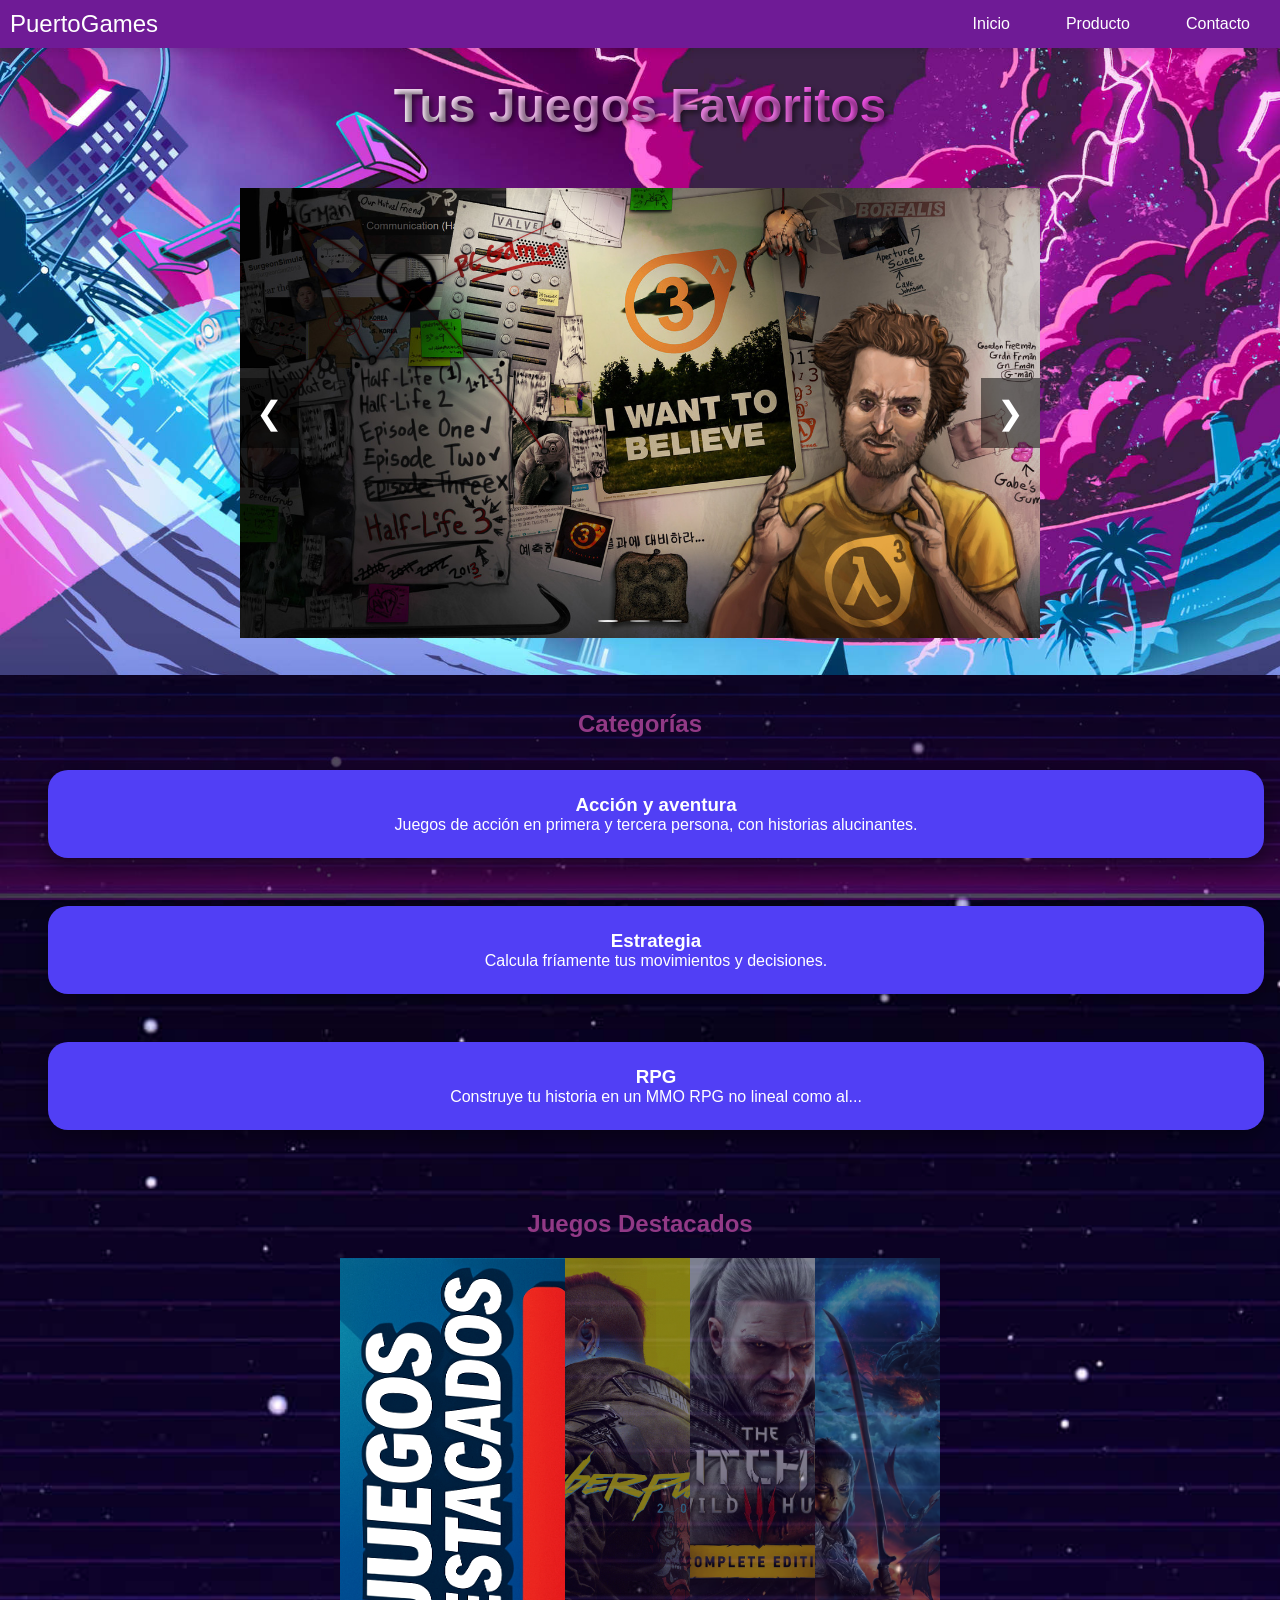
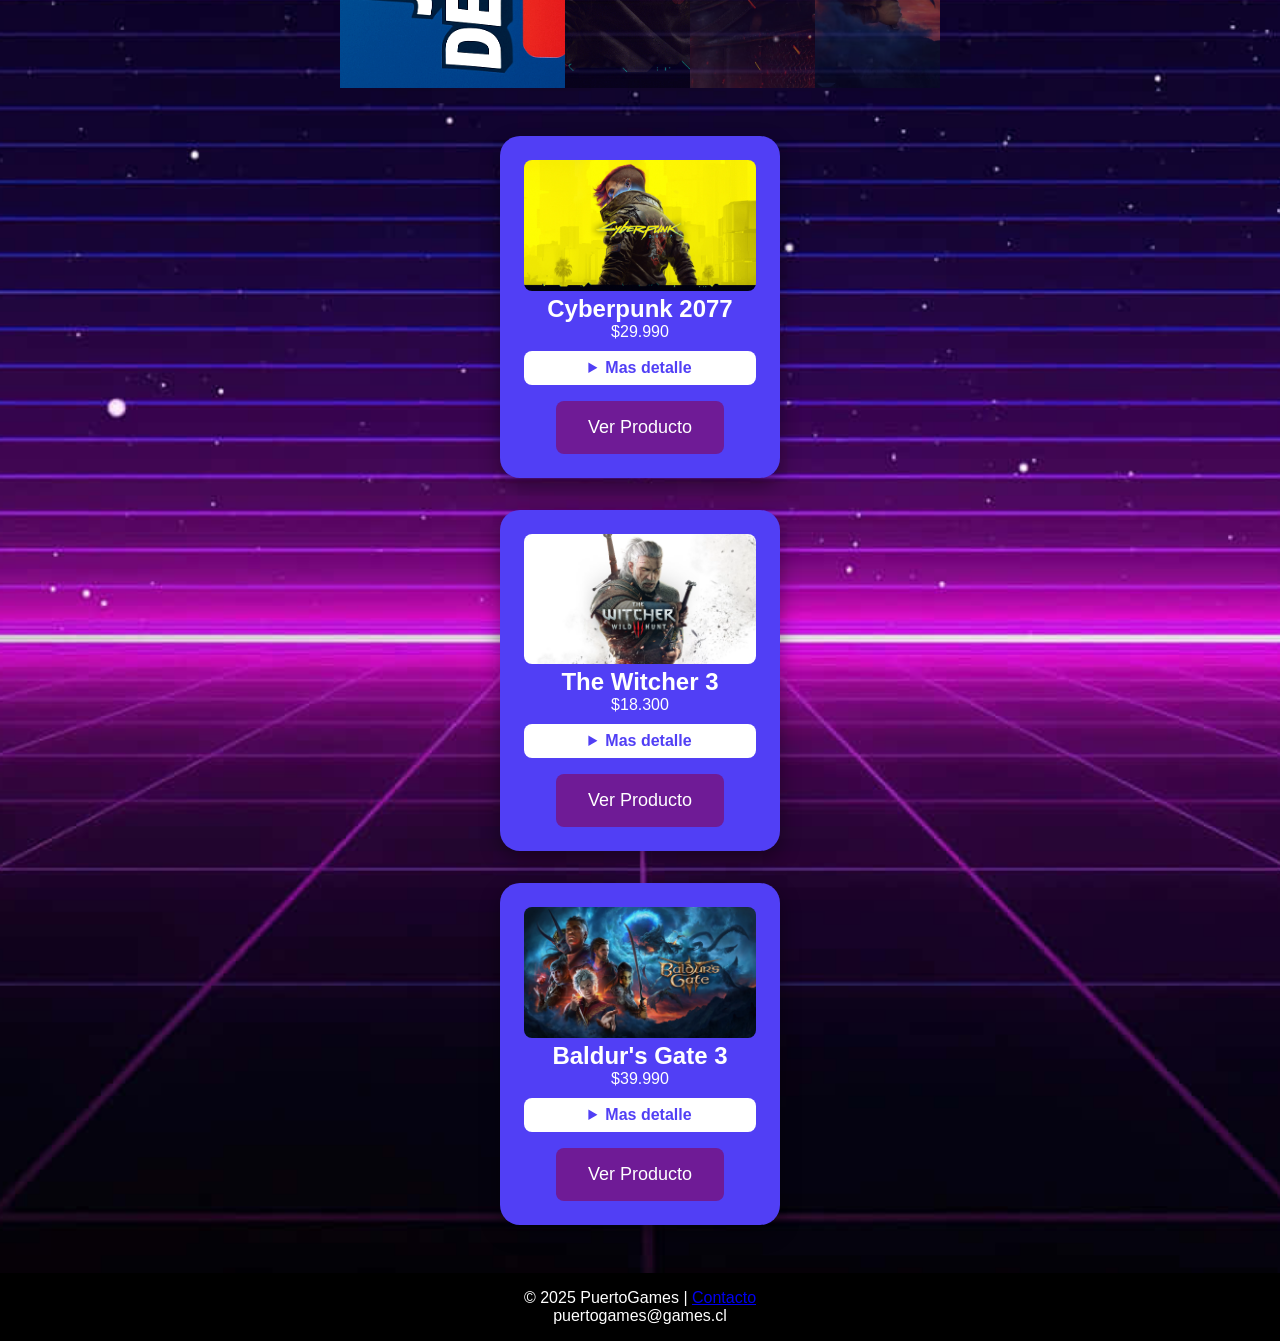
<file: index.html>
<!DOCTYPE html>
<html lang="es">
<head>
  <meta charset="UTF-8">
  <meta name="viewport" content="width=device-width, initial-scale=1.0">
  <title>PuertoGames | Inicio</title>
  <link rel="stylesheet" href="css/styles.css">
</head>
<body class="bodycontacto" style="background: url('fondo.jpg') no-repeat center/cover; background-size: cover;"><!-- Fondo (detrás de todo) -->
  <!-- Fondo para el Hero (solo cubre la seccion hero) -->
  <div class="hero-background" style="
    position: absolute;
    top: 0;
    left: 0;
    width: 100%;
    height: 75vh;
    background: url('hr.jpg') no-repeat center/cover;
    z-index: -1;
  "></div>

  <!-- Fondo (detras de todo) -->
  <div class="body-background" style="
    position: fixed;
    top: 0;
    left: 0;
    width: 100%;
    height: 100%;
    background: url('fondo.jpg') no-repeat center/cover;
    z-index: -2;
    opacity: .3;
  "></div>

  <!-- Barra de navegación -->
  <nav class="navbar">
    <div class="logo">PuertoGames</div>
    <ul class="nav-links">
      <li><a href="index.html">Inicio</a></li>
      <li><a href="producto.html">Producto</a></li>
      <li><a href="contacto.html">Contacto</a></li>
    </ul>
  </nav>

  <!-- Hero Slider -->
  <section class="hero">
    <h1>Tus Juegos Favoritos</h1>
    <div class="slider-container">
      <div class="slider">
        <img src="hl3.jpg" alt="hl3esreal" class="slide active">
        <img src="psp.jpg" alt="play" class="slide">
        <img src="xbox.jpg" alt="xbox" class="slide">
      </div>
     <!-- Boton para ir al slide anterior -->
<button class="prev" onclick="moveSlide(-1)">&#10094;</button>

<!-- Boton para ir al siguiente slide -->
<button class="next" onclick="moveSlide(1)">&#10095;</button>

<!-- Contenedor de Lineas de navegacion -->
<div class="lineas">
  <!-- Linea para el primer slide -->
  <span class="linea active" onclick="moveToSlide(0)"></span>

  <!-- Linea para el segundo slide -->
  <span class="linea" onclick="moveToSlide(1)"></span>

  <!-- Linea para el tercer slide -->
  <span class="linea" onclick="moveToSlide(2)"></span>
</div>

      </div>
    </div>
  </section>

  <!-- Categorias -->
  <section class="categorias">
    <h2>Categorías</h2>
    <a href="producto.html" class="categoria">
      <h3>Acción y aventura</h3>
      <p>Juegos de acción en primera y tercera persona, con historias alucinantes.</p>
    </a>
    <a href="producto.html" class="categoria">
      <h3>Estrategia</h3>
      <p>Calcula fríamente tus movimientos y decisiones.</p>
    </a>
    <a href="producto.html" class="categoria">
      <h3>RPG</h3>
      <p>Construye tu historia en un MMO RPG no lineal como al...</p>
    </a>
  </section>

  <!-- Juegos destacados -->
  <section class="productos-destacados">
    <h2>Juegos Destacados</h2>
    <section class="galeria">
      <img src="destacados.png" alt="imagen1">
      <img src="cyber.jpg" alt="imagen2">
      <img src="witcher.webp" alt="imagen3">
      <img src="bal.jpg" alt="imagen4">
    </section>
<!-- Cyberpunk 2077 -->
    <div class="producto">
      <img src="cyber.jpg" alt="Juego destacado">
      <h3>Cyberpunk 2077</h3>
      <p>$29.990</p>
      <details>
        <summary>Mas detalle</summary>
        <p>Explora una ciudad futurista en un mundo abierto lleno de acción y decisiones.</p>
        <div style="display: flex; justify-content: center; padding: 10px 0;">
          <iframe width="320" height="180" src="https://www.youtube.com/embed/qIcTM8WXFjk" frameborder="0" allowfullscreen></iframe>
        </div>
      </details>
      <a href="producto.html" class="boton">Ver Producto</a>
    </div>
<!-- The Witcher 3 -->
    <div class="producto">
      <img src="tw.avif" alt="Juego destacado">
      <h3>The Witcher 3</h3>
      <p>$18.300</p>
      <details>
        <summary>Mas detalle</summary>
        <p>Acompaña a Geralt de Rivia en una épica aventura de fantasía y monstruos.</p>
        <div style="display: flex; justify-content: center; padding: 10px 0;">
          <iframe width="320" height="180" src="https://www.youtube.com/embed/c0i88t0Kacs" frameborder="0" allowfullscreen></iframe>
        </div>
      </details>
      <a href="producto.html" class="boton">Ver Producto</a>
    </div>
<!-- Baldur's Gate 3 -->
    <div class="producto">
      <img src="bal.jpg" alt="Juego destacado"> 
      <h3>Baldur's Gate 3</h3>
      <p>$39.990</p>
      <details>
        <summary>Mas detalle</summary>
        <p>Vive una intensa aventura de rol basada en el universo de Dungeons & Dragons.</p>
        <div style="display: flex; justify-content: center; padding: 10px 0;">
          <iframe width="320" height="180" src="https://www.youtube.com/embed/WvMf_DcyWbI" frameborder="0" allowfullscreen></iframe>
        </div>
      </details>
      <a href="producto.html" class="boton">Ver Producto</a>
    </div>
  </section>

  <!-- Footer -->
  <footer class="footer">
    <p>© 2025 PuertoGames | <a href="contacto.html">Contacto</a></p>
    <p>puertogames@games.cl</p>
  </footer>

  <script src="js/slider.js"></script>
</body>
</html>
</file>
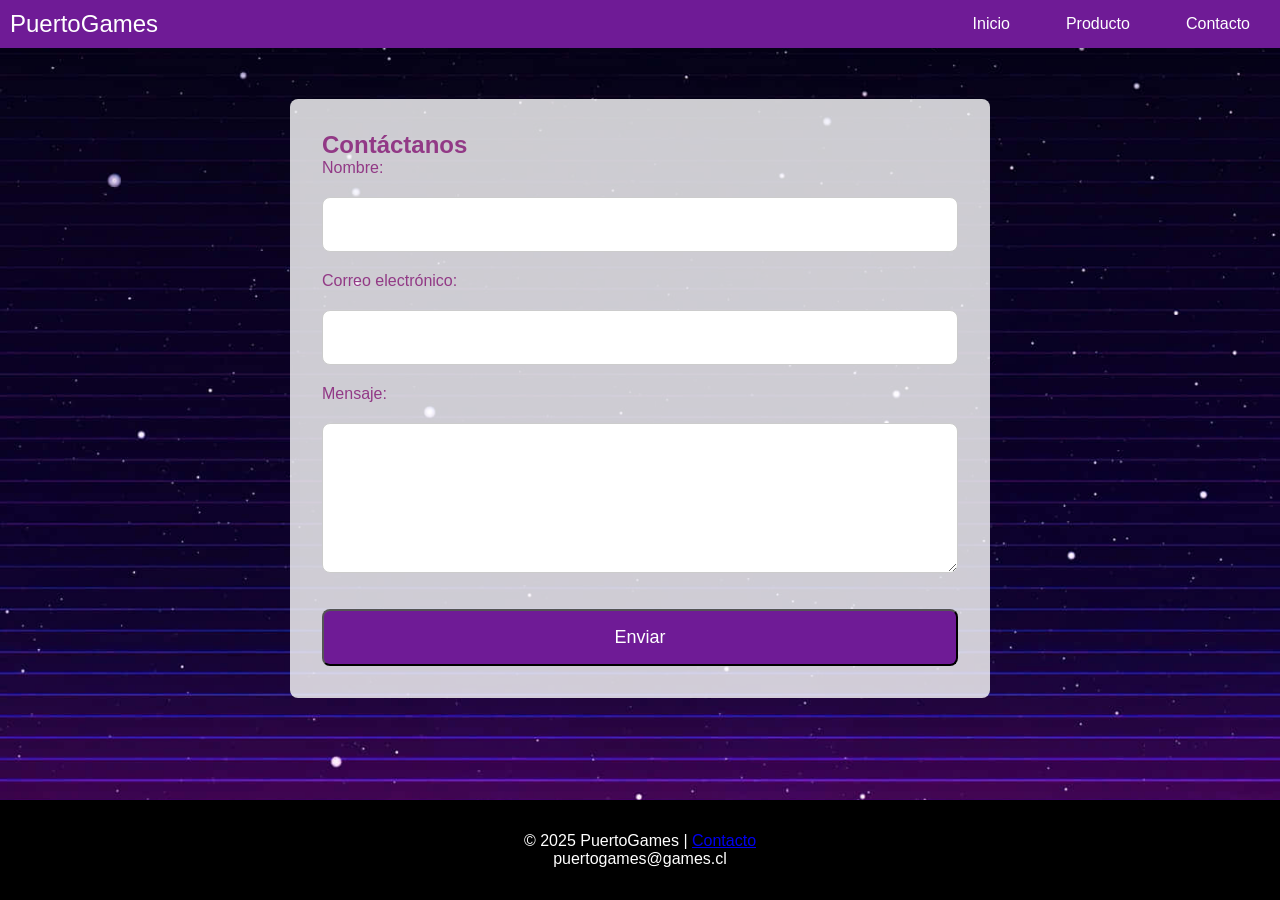
<file: contacto.html>
<!DOCTYPE html>
<html lang="es">
<head>
  <meta charset="UTF-8">
  <meta name="viewport" content="width=device-width, initial-scale=1.0">
  <title>PuertoGames | Contacto</title>
  <link rel="stylesheet" href="css/styles.css">
</head>
<body class="bodycontacto" style="background: url('fondo.jpg') no-repeat center/cover; background-size: cover;">
    
  <div class="body-background" style="
    position: fixed;
    top: 0;
    left: 0;
    width: 100%;
    height: 100%;
    background: url('fondo.jpg') no-repeat center/cover;
    z-index: -2;
    opacity: .3;
  "></div>

  <!-- NAVBAR -->
  <nav class="navbar">
    <div class="logo">PuertoGames</div>
    <ul class="nav-links">
      <li><a href="index.html">Inicio</a></li>
      <li><a href="producto.html">Producto</a></li>
      <li><a href="contacto.html">Contacto</a></li>
    </ul>
  </nav>

  <!-- FORMULARIO CONTACTO -->
  <section class="formulario-contacto">
    <h1>Contáctanos</h1>
    <form>
      <label for="nombre">Nombre:</label>
      <input type="text" id="nombre" required>

      <label for="correo">Correo electrónico:</label>
      <input type="email" id="correo" required>

      <label for="mensaje">Mensaje:</label>
      <textarea id="mensaje" rows="5" required></textarea>

      <button type="submit" class="boton">Enviar</button>
    </form>
  </section>

  <!-- FOOTER -->
  <footer class="footer">
    <footer class="footer">
      <p>© 2025 PuertoGames | <a href="contacto.html">Contacto</a></p>
      <p>puertogames@games.cl</p>
    </footer>

</body>
</html>
</file>
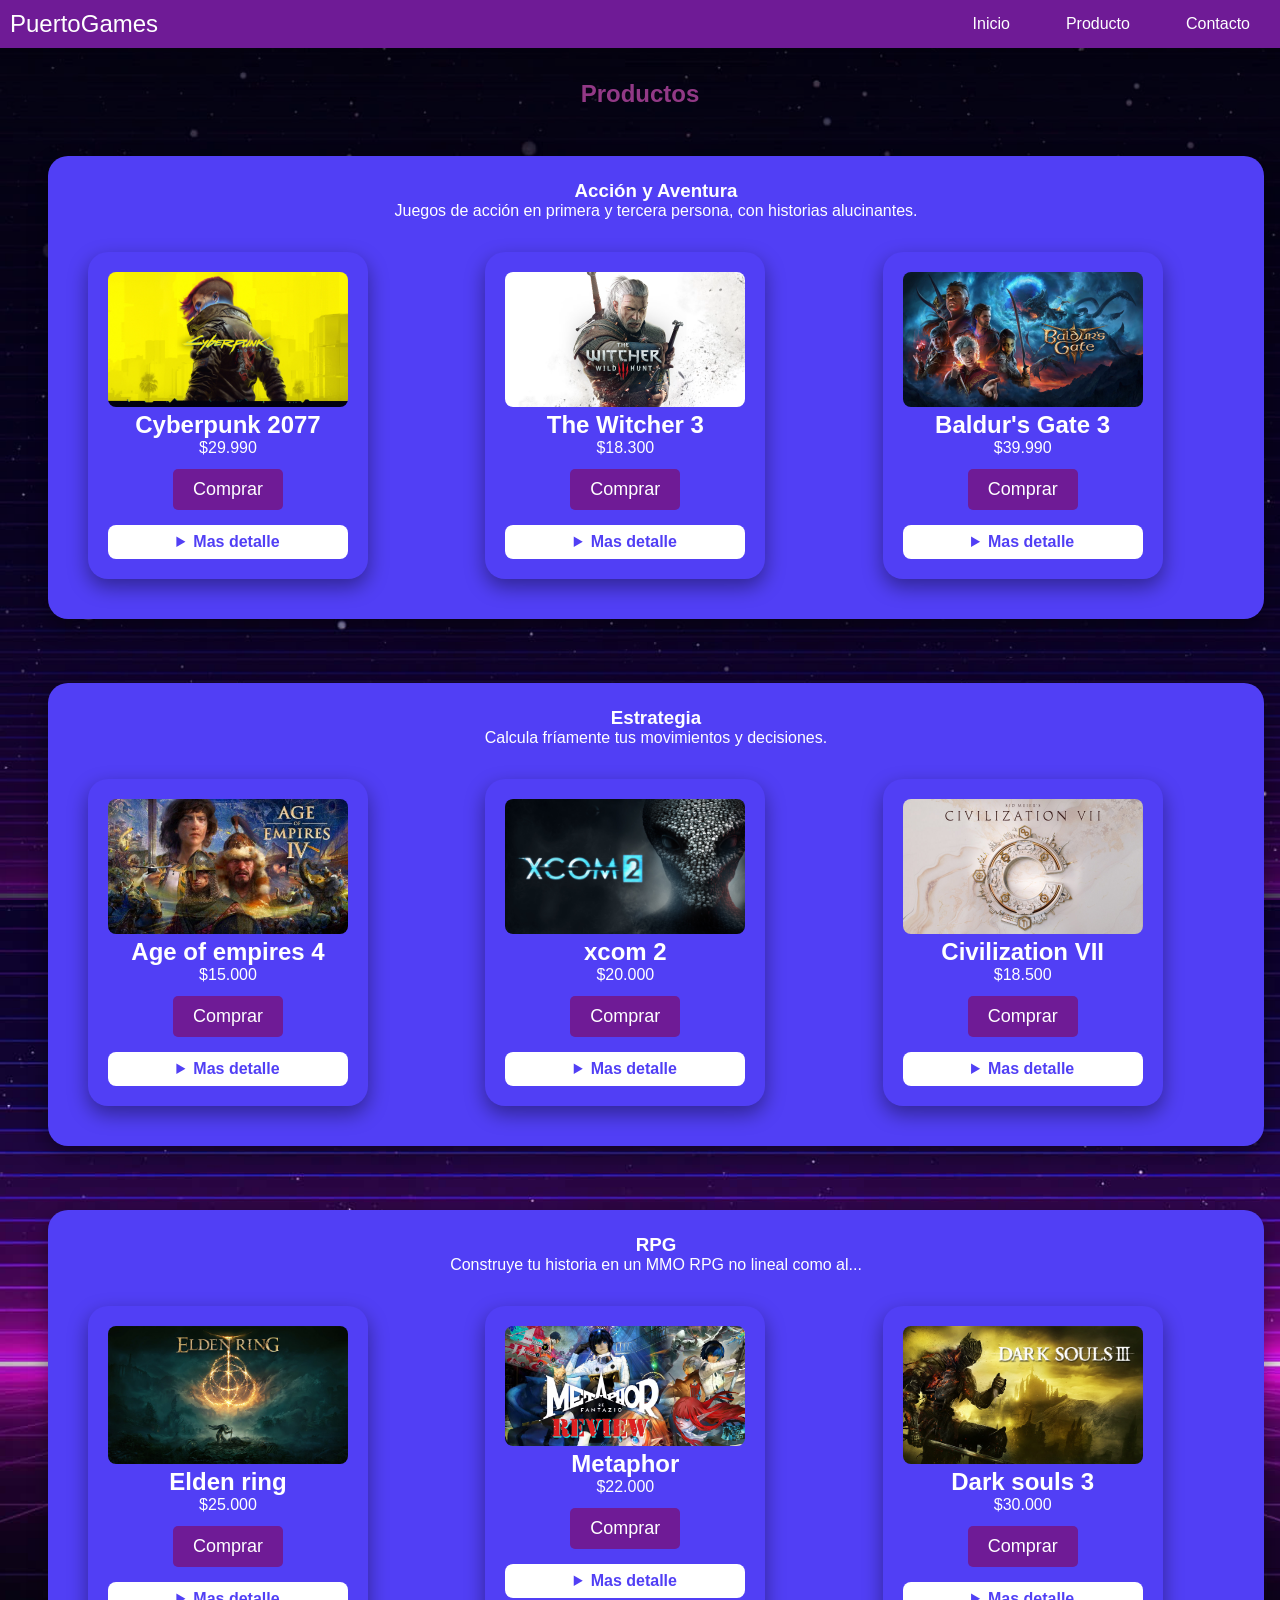
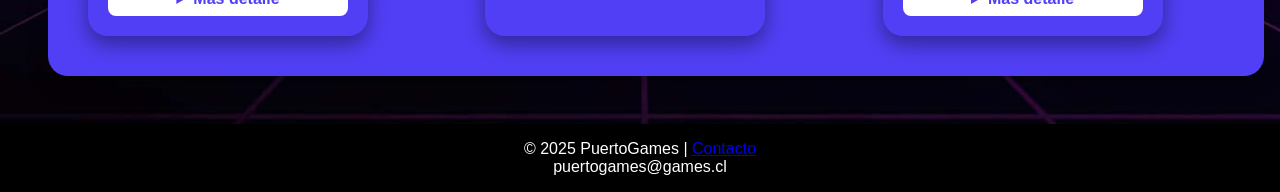
<file: producto.html>
<!DOCTYPE html>
<html lang="es">
<head>
  <meta charset="UTF-8">
  <meta name="viewport" content="width=device-width, initial-scale=1.0">
  <title>PuertoGames | Producto</title>
  <link rel="stylesheet" href="css/styles.css">
</head>
<body class="bodycontacto" style="background: url('fondo.jpg') no-repeat center/cover; background-size: cover;"> <!-- crear efectode las 2 img -->
  
  <div class="body-background" style="
    position: fixed;
    top: 0;
    left: 0;
    width: 100%;
    height: 100%;
    background: url('fondo.jpg') no-repeat center/cover;
    z-index: -2;
    opacity: .3;
  "></div><!-- para combinar con la otra imagen-->

  <!-- Barra de navegación -->
  <nav class="navbar">
    <div class="logo">PuertoGames</div>
    <ul class="nav-links">
      <li><a href="index.html">Inicio</a></li>
      <li><a href="producto.html">Producto</a></li>
      <li><a href="contacto.html">Contacto</a></li>
    </ul>
  </nav>

  <!-- Sección de Categorías -->
  <section class="categorias producto-categorias">

    <h2>Productos</h2>

    <!-- Acción y Aventura -->
    <div class="categoria">
      <h3>Acción y Aventura</h3>
      <p>Juegos de acción en primera y tercera persona, con historias alucinantes.</p>
      <div class="juegos">

        <!-- Cyberpunk 2077 -->
        <div class="producto">
          <img src="cyber.jpg" alt="Cyberpunk 2077">
          <h3>Cyberpunk 2077</h3>
          <p>$29.990</p>
          <a href="#" class="boton">Comprar</a>
          <details>
            <summary>Mas detalle</summary>
            <p>Sumérgete en un futuro distópico lleno de acción, donde tus decisiones cambian la historia.</p>
            <iframe src="https://www.youtube.com/embed/qIcTM8WXFjk" frameborder="0" allowfullscreen></iframe>
          </details>
        </div>

        <!-- The Witcher 3 -->
        <div class="producto">
          <img src="tw.avif" alt="The Witcher 3">
          <h3>The Witcher 3</h3>
          <p>$18.300</p>
          <a href="#" class="boton">Comprar</a>
          <details>
            <summary>Mas detalle</summary>
            <p>Vive una aventura épica como Geralt de Rivia en un mundo abierto lleno de monstruos y magia.</p>
            <iframe src="https://www.youtube.com/embed/c0i88t0Kacs" frameborder="0" allowfullscreen></iframe>
          </details>
        </div>

        <!-- Baldur's Gate 3 -->
        <div class="producto">
          <img src="bal.jpg" alt="Baldur's Gate 3">
          <h3>Baldur's Gate 3</h3>
          <p>$39.990</p>
          <a href="#" class="boton">Comprar</a>
          <details>
            <summary>Mas detalle</summary>
            <p>Explora los Reinos Olvidados con combates estratégicos y decisiones que marcan tu camino.</p>
            <iframe src="https://www.youtube.com/embed/WvMf_DcyWbI" frameborder="0" allowfullscreen></iframe>
          </details>
        </div>

      </div>
    </div>

    <!-- Estrategia -->
    <div class="categoria">
      <h3>Estrategia</h3>
      <p>Calcula fríamente tus movimientos y decisiones.</p>
      <div class="juegos">

        <!-- Age of empires 4 -->
        <div class="producto">
          <img src="age.webp" alt="Age of empires 4">
          <h3>Age of empires 4</h3>
          <p>$15.000</p>
          <a href="#" class="boton">Comprar</a>
          <details>
            <summary>Mas detalle</summary>
            <p>Juego de estrategia histórica donde construyes imperios y libras batallas.</p>
            <iframe src="https://www.youtube.com/embed/QFlVNtGJVDU" frameborder="0" allowfullscreen></iframe>
          </details>
        </div>

        <!-- xcom 2 -->
        <div class="producto">
          <img src="xcom.jpg" alt="xcom 2">
          <h3>xcom 2</h3>
          <p>$20.000</p>
          <a href="#" class="boton">Comprar</a>
          <details>
            <summary>Mas detalle</summary>
            <p>Estrategia táctica donde lideras una resistencia contra una invasión alienígena.</p>
            <iframe src="https://www.youtube.com/embed/jVf-lCVYI6k" frameborder="0" allowfullscreen></iframe>
          </details>
        </div>

        <!-- Civilization VII-->
        <div class="producto">
          <img src="civi.avif" alt="Civilization VII">
          <h3>Civilization VII</h3>
          <p>$18.500</p>
          <a href="#" class="boton">Comprar</a>
          <details>
            <summary>Mas detalle</summary>
            <p>Juego de estrategia por turnos donde creas una civilización desde cero.</p>
            <iframe src="https://www.youtube.com/embed/NXdqtwPpB3g" frameborder="0" allowfullscreen></iframe>
          </details>
        </div>

      </div>
    </div>

    <!-- RPG -->
    <div class="categoria">
      <h3>RPG</h3>
      <p>Construye tu historia en un MMO RPG no lineal como al...</p>
      <div class="juegos">

        <!-- Elden ring -->
        <div class="producto">
          <img src="elden.jpg" alt="Elden ring">
          <h3>Elden ring</h3>
          <p>$25.000</p>
          <a href="#" class="boton">Comprar</a>
          <details>
            <summary>Mas detalle</summary>
            <p>RPG de acción de mundo abierto, donde exploras un reino sombrío lleno de enemigos desafiantes, jefes épicos y secretos por descubrir.</p>
            <iframe src="https://www.youtube.com/embed/CptaXqVY6-E" frameborder="0" allowfullscreen></iframe>
          </details>
        </div>

        <!-- Metaphor-->
        <div class="producto">
          <img src="meta.avif" alt="Metaphor">
          <h3>Metaphor</h3>
          <p>$22.000</p>
          <a href="#" class="boton">Comprar</a>
          <details>
            <summary>Mas detalle</summary>
            <p>RPG de fantasía donde exploras un mundo oscuro y místico..</p>
            <iframe src="https://www.youtube.com/embed/yQPk4cVrU_w" frameborder="0" allowfullscreen></iframe>
          </details>
        </div>

        <!-- Dark souls 3-->
        <div class="producto">
          <img src="dk.jpg" alt="Dark souls 3">
          <h3>Dark souls 3</h3>
          <p>$30.000</p>
          <a href="#" class="boton">Comprar</a>
          <details>
            <summary>Mas detalle</summary>
            <p>RPG de acción conocido por su alta dificultad y combates desafiantes.</p>
            <iframe src="https://www.youtube.com/embed/_zDZYrIUgKE" frameborder="0" allowfullscreen></iframe>
          </details>
        </div>

      </div>
    </div>

  </section>

  <!-- Footer -->
  <footer class="footer">
    <p>© 2025 PuertoGames | <a href="contacto.html">Contacto</a></p>
    <p>puertogames@games.cl</p>
  </footer>

</body>
</html>
</file>
<file: css/styles.css>
/* Variables */
:root {
  --color-primario: #1e90ff;
  --color-secundario: #241824;
  --color-texto: #923986;
  --fuente-principal: 'Poppins', sans-serif;
}

/* Margen  */
* {
  margin: 0;
  padding: 0;
  box-sizing: border-box;
}

/* Estilos del body */
body {
  font-family: var(--fuente-principal);
  color: var(--color-texto);
}

/* Barra de navegacion */
.navbar {
  background: rgb(111, 27, 150);
  padding: 10px;
  display: flex;
  justify-content: space-between;
  align-items: center;
  flex-wrap: wrap;
  position: sticky;
  top: 0;
  z-index: 100;
  box-shadow: 0 4px 8px rgba(0,0,0,0.1);
  transition: background-color 0.3s;
}

/* Logo dentro de la barra */
.navbar .logo {
  color: #fff;
  font-size: 24px;
}

/* Contenedor de enlaces de navegacion */
.nav-links {
  list-style: none;
  display: flex;
  gap: 16px;
}

/* Estilos de los enlaces de navegacion */
.nav-links a {
  color: #fff;
  text-decoration: none;
  padding: 12px 20px;
  border-radius: 5px;
  transition: background-color 0.3s;
}

/* Hover de los enlaces de navegacion */
.nav-links a:hover {
  background: #f843e9;
}

/* Seccion Hero principal */
.hero {
  height: 70vh;
  display: flex;
  justify-content: center;
  align-items: center;
  text-align: center;
  color: #fff;
  padding: 0 16px;
  position: relative; 
}

/* Overlay oscuro en Hero */
.hero::before {
  content: '';
  position: absolute;
  top: 0;
  left: 0;
  width: 100%;
  height: 100%;
  background: rgba(0, 0, 0, 0.4);
  z-index: 0;
}

/* Titulo en Hero */
.hero h1 {
  font-size: 48px;
  position: absolute;
  top: 30px;
  left: 50%;
  transform: translateX(-50%);
  color: transparent;
  background: linear-gradient(45deg, #faf7fa, #f843e9);
  -webkit-background-clip: text;
  text-shadow: 3px 3px 5px rgba(0,0,0,0.5);
  font-weight: bold;
  z-index: 1;
}

/* Texto dentro del contenido de Hero */
.hero-content p {
  font-size: 24px;
  margin: 16px 0;
}

/* Contenedor del slider */
.slider-container {
  position: relative;
  top: 50px;
  width: 100%;
  max-width: 800px;
  margin: 32px auto;
}

/* Slider con flexbox */
.slider {
  display: flex;
  overflow: hidden;
}

/* Cada slide individual */
.slide {
  width: 100%;
  display: none;
}

/* Slide activo */
.slide.active {
  display: block;
}

/* Botones de navegacion del slider */
.prev, .next {
  position: absolute;
  top: 50%;
  transform: translateY(-50%);
  background: rgba(0,0,0,0.5);
  color: #fff;
  border: none;
  padding: 16px;
  font-size: 32px;
  cursor: pointer;
}

/* Flechas*/
.prev {
  left: 0;
}
.next {
  right: 0;
}

/* Color flechas */
.prev:hover, .next:hover {
  background: rgba(0,0,0,0.8);
}

/* Linea de navegacion del slider */
.lineas {
  position: absolute;
  bottom: 16px;
  left: 50%;
  transform: translateX(-50%);
  display: flex;
}

/* Linea individual */
.linea {
  height: 2px;
  width: 20px;
  margin: 0 6px;
  border-radius: 50%;
  background: #fff;
  opacity: .6;
  cursor: pointer;
}

/* Linea ocupada */
.linea.active {
  background: #f1f1f1;
  opacity: 1;
}

/* Secciones de categorias, productos destacados y CTA */
.categorias, .productos-destacados, .cta {
  padding: 32px;
  text-align: center;
}

/* Contenedor de categorias */
.categorias {
  display: flex;
  flex-direction: column;
  gap: 16px;
  padding: 32px;
}

/* Estilos de categoria y producto */
.categoria, .producto {
  background: #513ff5;
  border-radius: 20px;
  box-shadow: 0 8px 20px rgba(0, 0, 0, 0.4);
  padding: 24px;
  margin: 16px;
  color: #fff;
  transition: transform 0.3s, box-shadow 0.3s, background-color 0.3s;
  width: 100%;
  text-align: center;
}

/* Hover de categoria y producto */
.categoria:hover, .producto:hover {
  transform: scale(1.05);
  background-color: #4f46e5;
  box-shadow: 0 12px 24px rgba(0, 0, 0, 0.6);
}

/* Titulos en categorias y productos */
.categorias h2, .producto h3 {
  font-size: 24px;
}

/* Contenedor de productos destacados */
.productos-destacados {
  display: flex;
  flex-direction: column;
  align-items: center;
  padding: 32px;
}

/* Titulo de productos destacados */
.productos-destacados h2 {
  width: 100%;
  margin-bottom: 20px;
}

/* Estilos de producto individual */
.producto {
  width: 280px;
  text-align: center;
}

/* Imagen de producto */
.producto img {
  width: 100%;
  border-radius: 8px;
}

/* Video  */
.producto iframe {
  max-width: 100%;
  border-radius: 10px;
}

/* Boton general */
.boton {
  background: rgb(111, 27, 150);
  color: #fff;
  padding: 12px 24px;
  border-radius: 5px;
  text-decoration: none;
  display: inline-block;
  margin-top: 16px;
}

/* Hover del boton */
.boton:hover {
  background: #f843e9;
}

/* Galeria de imagenes en productos destacados */
.productos-destacados .galeria {
  display: flex;
  width: 600px;
  height: 430px;
  margin-bottom: 32px;
  justify-content: center;
}

/* Imagenes de la galeria */
.productos-destacados .galeria img {
  width: 0;
  flex-grow: 3;
  object-fit: cover;
  opacity: .5;
  transition: .5s;
}

/* Hover sobre imágenes de la galeria */
.productos-destacados .galeria img:hover {
  cursor: crosshair;
  width: 300px;
  opacity: 1;
  filter: contrast(120%);
}

/* Primer imagen de la galeria */
.productos-destacados .galeria img:first-child {
  width: 100px;
  opacity: 1;
  filter: contrast(120%);
}

/* Footer general */
.footer {
  background: #000;
  color: #fff;
  text-align: center;
  padding: 16px;
  margin-top: auto;
}

/* Pagina de detalle de producto */
.detalle-producto {
  display: flex;
  flex-wrap: wrap;
  gap: 32px;
  padding: 32px;
}

/* Imagen del detalle del producto */
.detalle-producto img {
  width: 300px;
  border-radius: 8px;
}

/* Precio del producto */
.precio {
  font-size: 24px;
  color: green;
  margin: 16px 0;
}

/* Formulario de contacto */
.formulario-contacto {
  padding: 32px;
  max-width: 700px;
  width: 90%;
  margin: auto;
  background: rgba(255, 255, 255, 0.8);
  border-radius: 8px;
  box-sizing: border-box;
}

/* Formulario */
form {
  display: flex;
  flex-direction: column;
  gap: 20px;
}

/* Inputs y textarea */
input, textarea {
  width: 100%;
  padding: 16px;
  font-size: 18px;
  border: 1px solid #ccc;
  border-radius: 8px;
  box-sizing: border-box;
  min-height: 50px;
  transition: all 0.3s ease;
}

/* Inputs y textarea enfocados */
input:focus, textarea:focus {
  outline: none;
  border-color: var(--color-primario);
  box-shadow: 0 0 8px rgba(30, 144, 255, 0.5);
}

/* Estilo para textarea */
textarea {
  min-height: 150px;
  resize: vertical;
}

/* Boton del formulario */
.boton {
  background: rgb(111, 27, 150);
  color: #fff;
  padding: 16px 32px;
  font-size: 18px;
  border-radius: 8px;
  text-align: center;
  margin-top: 16px;
}

/* Hover del boton de formulario */
.boton:hover {
  background: #f843e9;
}

/* Responsive general */
@media (max-width: 768px) {
  body {
    font-size: 14px;
  }
  .navbar {
    flex-direction: column;
    gap: 8px;
  }
  .navbar .logo {
    font-size: 20px;
  }
  .hero h1 {
    font-size: 28px;
  }
  .hero-content p {
    font-size: 14px;
  }
  .slider-container {
    max-width: 100%;
  }
  .prev, .next {
    padding: 12px;
    font-size: 24px;
  }
  .categorias, .cta {
    padding: 24px;
  }
  .producto {
    width: 80%;
    margin: auto;
  }
  .productos-destacados {
    flex-direction: column;
  }
  .boton {
    padding: 10px 20px;
  }
  .footer {
    padding: 12px;
  }
  .detalle-producto {
    flex-direction: column;
    padding: 16px;
  }
  .detalle-producto img {
    width: 100%;
  }
  .formulario-contacto {
    padding: 16px;
  }
  input, textarea {
    font-size: 14px;
  }
  .productos-destacados .galeria {
    width: 100%;
    height: auto;
    flex-direction: column;
  }
  .productos-destacados .galeria img,
  .productos-destacados .galeria img:hover,
  .productos-destacados .galeria img:first-child {
    width: 100%;
    flex-grow: 0;
    opacity: 1;
  }
}

/* Enlaces en categorias */
.categorias a {
  text-decoration: none;
}

/* Organizacion de categorias de productos */
.producto-categorias {
  display: flex;
  flex-direction: column;
  gap: 32px;
  padding: 32px;
}

/* Grid de productos en categorias */
.producto-categorias .juegos {
  display: grid;
  grid-template-columns: repeat(auto-fit, minmax(280px, 1fr));
  gap: 24px;
  margin-top: 16px;
}
/* Estilo individual de producto en categorias */
.producto-categorias .producto {
  background: #513ff5;
  border-radius: 20px;
  padding: 20px;
  box-shadow: 0 8px 20px rgba(0, 0, 0, 0.4);
  transition: transform 0.3s, box-shadow 0.3s, background-color 0.3s;
  text-align: center;
}
/* Hover en producto de categorias */
.producto-categorias .producto:hover {
  transform: scale(1.05);
  background-color: #4f46e5;
}
/* Boton en producto de categorias */
.producto-categorias .boton {
  background: rgb(111, 27, 150);
  color: #fff;
  padding: 10px 20px;
  border-radius: 5px;
  text-decoration: none;
  margin-top: 12px;
  display: inline-block;
}
/* Estilos para detalles en producto */
.producto-categorias details {
  margin-top: 15px;
}
/* Estilos para summary en productos */
.producto-categorias summary, .productos-destacados summary {
  cursor: pointer;
  font-weight: bold;
  background-color: #fff;
  color: #513ff5;
  padding: 8px 12px;
  border-radius: 8px;
  margin-top: 10px;
}
/* Fondo para página de contacto */
.bodycontacto {
  background-size: cover;
  font-family: var(--fuente-principal);
  color: var(--color-texto);
  min-height: 100vh;
  display: flex;
  flex-direction: column;
}
/* Arreglar fondo negro */
.hero::before {
  background: none;
}
</file>
